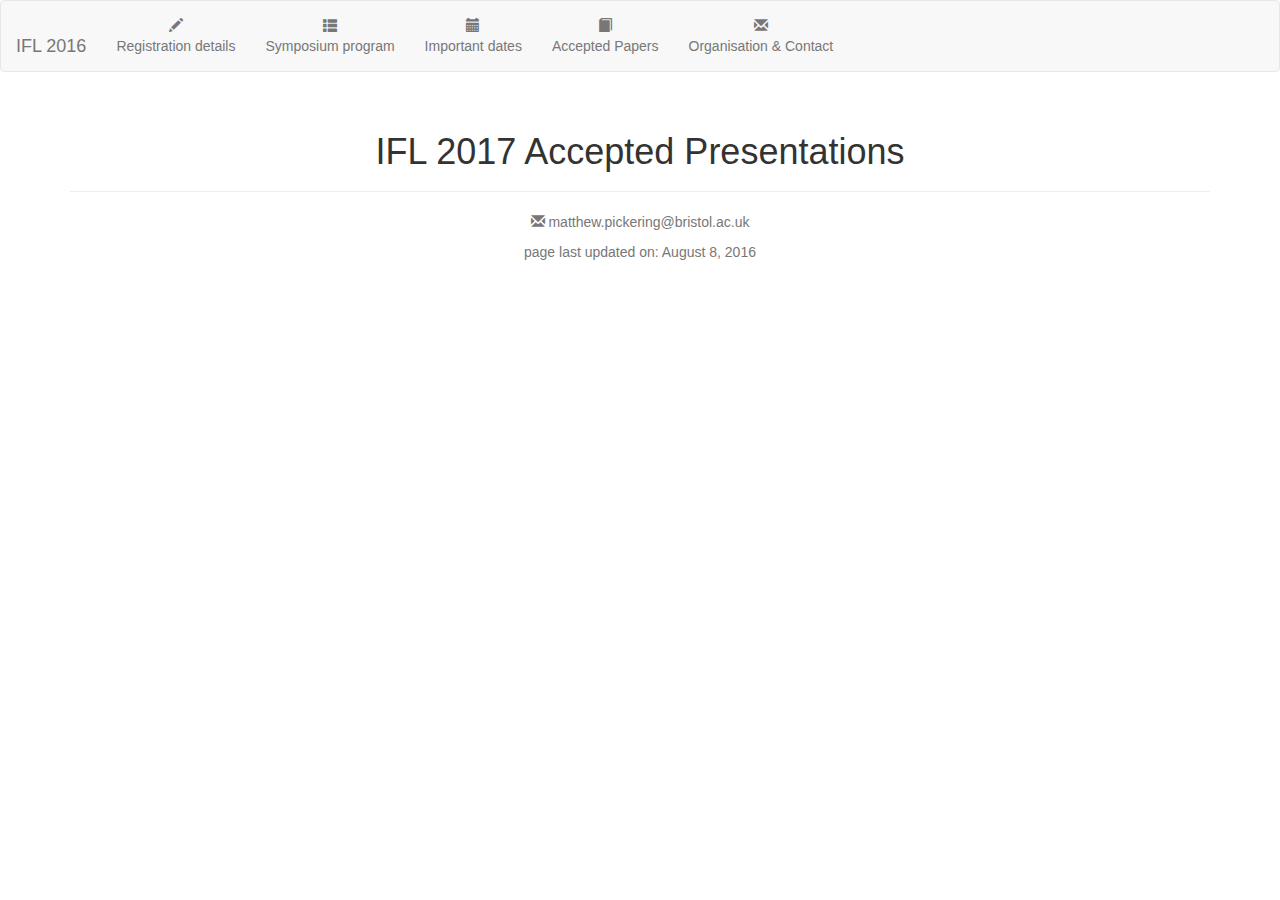
<file: accepted.html>
<?xml version="1.0" encoding="UTF-8" ?>
<!DOCTYPE html PUBLIC "-//W3C//DTD XHTML 1.0 Strict//EN" "http://www.w3.org/TR/xhtml1/DTD/xhtml1-strict.dtd">
<html xmlns="http://www.w3.org/1999/xhtml" xml:lang="en" lang="en">
  <head>
    <meta charset="utf-8" />
    <meta http-equiv="X-UA-Compatible" content="IE=edge" />
    <meta name="viewport" content="width=device-width, initial-scale=1" />
    <!-- The above 3 meta tags *must* come first in the head; any other head content must come *after* these tags -->

    <!-- Bootstrap -->
    <link href="css/bootstrap.min.css" rel="stylesheet" />

    <!-- HTML5 shim and Respond.js for IE8 support of HTML5 elements and media queries -->
    <!-- WARNING: Respond.js doesn't work if you view the page via file:// -->
    <!--[if lt IE 9]>
      <script src="https://oss.maxcdn.com/html5shiv/3.7.2/html5shiv.min.js"></script>
      <script src="https://oss.maxcdn.com/respond/1.4.2/respond.min.js"></script>
      <![endif]-->

    <meta http-equiv="Content-Type" content="text/html; charset=UTF-8" />
    <title>IFL 2016 - KU Leuven, Belgium</title>
    <link rel="stylesheet" type="text/css" href="./css/default.css" />
  </head>
  <body>


    <!-- navbar -->
    <nav class="navbar navbar-default">
      <div class="container-fluid">
	<!-- Brand and toggle get grouped for better mobile display -->
	<div class="navbar-header">
	  <button type="button" class="navbar-toggle collapsed" data-toggle="collapse" data-target="#navbar" aria-expanded="false" aria-control="navbar">
            <span class="sr-only">Toggle navigation</span>
            <span class="icon-bar"></span>
            <span class="icon-bar"></span>
            <span class="icon-bar"></span>
	  </button>
	  <a class="navbar-brand" href="index.html"><br class="hidden-xs" />IFL 2016</a>
	</div>
	<div id="navbar" class="collapse navbar-collapse">
	  <ul class="nav navbar-nav">
	    <li><a class="text-center" href="index.html#registration">
		<span class="glyphicon glyphicon-pencil" aria-hidden="true"></span><br />
		Registration details</a></li>
	    <li><a class="text-center" href="index.html#program">
		<span class="glyphicon glyphicon-th-list" aria-hidden="true"></span><br />
		Symposium program</a></li>
	    <li><a class="text-center" href="index.html#dates">
		<span class="glyphicon glyphicon-calendar" aria-hidden="true"></span><br />
		Important dates</a>
	    </li>
      <li> <a class="text-center" href="accepted.html">
		<span class="glyphicon glyphicon-book" aria-hidden="true"></span><br />
		Accepted Papers</a>
	    </li>
	    <li>
	      <a class="text-center" href="index.html#organizers">
		<span class="glyphicon glyphicon-envelope" aria-hidden="true"></span><br />
		Organisation &amp; Contact</a>
	    </li>
	  </ul>
	</div>
      </div>
    </nav>

    <div class="container">
      <div class="page-header text-center">
	<h1>
	  IFL 2017 Accepted Presentations <br />
	</h1>
      </div>
<!--
      <div class="row">
	<div class="col-md-1">
	</div>
	<div class="col-md-10">

<div class="list-group">
  <div class="list-group-item">
    <h4 class="list-group-item-heading">Signal Rate Inference for Multi-Dimensional Faust</h4>
    <p class="list-group-item-text">Yann Orlarey and Pierre Jouvelot</p>
  </div>

  <div class="list-group-item">
<h4 class="list-group-item-heading">Type Directives and Type Graphs in Elm</h4>
<p class="list-group-item-text">Falco Peijnenburg, Jurriaan Hage and Alejandro Serrano. </p>
  </div>

  <div class="list-group-item">
<h4 class="list-group-item-heading">Lifting Type Classes and Their Laws Through Applicative Functors</h4>
<p class="list-group-item-text">Alejandro Serrano</p>
  </div>

  <div class="list-group-item">
<h4 class="list-group-item-heading">Typed and Monadic Constraint Handling Rules with Priorities and Disjunction</h4>
<p class="list-group-item-text">Alejandro Serrano and Jurriaan Hage</p>
  </div>

  <div class="list-group-item">
<h4 class="list-group-item-heading">Towards the Layout of Things</h4>
<p class="list-group-item-text">Peter Achten, Jurriën Stutterheim, Bas Lijnse and Rinus Plasmeijer</p>
  </div>

  <div class="list-group-item">
<h4 class="list-group-item-heading">Taming Memory Allocation for Lambda</h4>
<p class="list-group-item-text">Marco T. Morazan, Lindsey M. Reams and Nicholas R. Olson</p>
  </div>

  <div class="list-group-item">
<h4 class="list-group-item-heading">Refactoring Monads as Applicative Functors</h4>
<p class="list-group-item-text">Stephen Adams and Simon Thompson</p>
  </div>

  <div class="list-group-item">
<h4 class="list-group-item-heading">Maintainable Software Architecture with Monads, Algebras, and Categories</h4>
<p class="list-group-item-text">Andor Pénzes and Gábor Páli</p>
  </div>

  <div class="list-group-item">
<h4 class="list-group-item-heading">Predicting Resource Consumption of Higher-Order Workflows</h4>
<p class="list-group-item-text">Markus Klinik, Jan Martin Jansen and Rinus Plasmeijer</p>
  </div>

  <div class="list-group-item">
<h4 class="list-group-item-heading">A Portable VM-based implementation Platform for non-strict Functional Programming Languages</h4>
<p class="list-group-item-text">Jan Martin Jansen</p>
  </div>

  <div class="list-group-item">
<h4 class="list-group-item-heading">Towards Customizable Generic Task User-Interfaces in iTasks</h4>
<p class="list-group-item-text">Bas Lijnse and Rinus Plasmeijer</p>
  </div>

  <div class="list-group-item">
<h4 class="list-group-item-heading">Laying Tiles Ornamentally</h4>
<p class="list-group-item-text">Nikita Frolov</p>
  </div>

  <div class="list-group-item">
<h4 class="list-group-item-heading">Test Properties as Oracle for Algorithmic Debugging of Lazy Functional Programs</h4>
<p class="list-group-item-text">Maarten Faddegon and Colin Runciman</p>
  </div>

  <div class="list-group-item">
<h4 class="list-group-item-heading">Task Oriented Programming on a Distributed Server Architecture</h4>
<p class="list-group-item-text">Arjan Oortgiese, John van Groningen, Bas Lijnse and Rinus Plasmeijer</p>
  </div>

  <div class="list-group-item">
<h4 class="list-group-item-heading">An Intermediate Language for Efficient Interpretation of Implicitly Modular Structural Operational Semantics</h4>
<p class="list-group-item-text">L. Thomas van Binsbergen, Neil Sculthorpe, Adrian Johnstone and Elizabeth Scott</p>
  </div>

  <div class="list-group-item">
<h4 class="list-group-item-heading">Contractive Functions on Infinite Data Structures</h4>
<p class="list-group-item-text">Venanzio Capretta, Graham Hutton and Mauro Jaskelioff</p>
  </div>

  <div class="list-group-item">
<h4 class="list-group-item-heading">Design and Implementation of Probabilistic Programming Language Anglican</h4>
<p class="list-group-item-text">David Tolpin, Jan Willem van de Meent, Hongseok Yang, and Frank Wood</p>
  </div>

  <div class="list-group-item">
<h4 class="list-group-item-heading">A Lazy Language Needs a Lazy Type System; Introducing Polymorphic Contexts</h4>
<p class="list-group-item-text">Doaitse Swierstra, Marcos Viera and Atze Dijkstra</p>
  </div>

  <div class="list-group-item">
<h4 class="list-group-item-heading">Structure-aware version control</h4>
<p class="list-group-item-text">Victor Cacciari Miraldo and Wouter Swierstra</p>
  </div>

  <div class="list-group-item">
<h4 class="list-group-item-heading">Eliom : tierless Web programming from the ground up</h4>
<p class="list-group-item-text">Gabriel Radanne, Vincent Balat, Jérôme Vouillon and Vasilis Papavasileiou</p>
  </div>

  <div class="list-group-item">
<h4 class="list-group-item-heading">Synthesis of Railway-Signaling Plans using Reachability Games</h4>
<p class="list-group-item-text">Patrick Kasting, Michael Reichhardt Hansen and Steen Vester</p>
  </div>

  <div class="list-group-item">
<h4 class="list-group-item-heading">Giving Non-Programmers Instant Playful Access to Polymorphism and Algebraic Data Structures through Maramafication</h4>
<p class="list-group-item-text">Chide Groenouwe and John-Jules Meyer</p>
  </div>

  <div class="list-group-item">
<h4 class="list-group-item-heading">Adoption of Lambda-Expressions in Object-Oriented Programs does not necessarily decrease Source Code Size</h4>
<p class="list-group-item-text">Sebastian Nielebock and Frank Ortmeier</p>
  </div>

  <div class="list-group-item">
<h4 class="list-group-item-heading">Improving STM Performance with Transactional Structs</h4>
<p class="list-group-item-text">Ryan Yates and Michael Scott</p>
  </div>

  <div class="list-group-item">
<h4 class="list-group-item-heading">Practical Session Types</h4>
<p class="list-group-item-text">Christophe De Troyer, Wolfgang De Meuter and Christophe Scholliers</p>
  </div>

  <div class="list-group-item">
<h4 class="list-group-item-heading">Tracing by Instrumentation for Lazy Functional Programs</h4>
<p class="list-group-item-text">Olaf Chitil, Maarten Faddegon and Colin Runciman</p>
  </div>

  <div class="list-group-item">
<h4 class="list-group-item-heading">A Pure Semantics for Assignments</h4>
<p class="list-group-item-text">Paul Griffioen</p>
  </div>

  <div class="list-group-item">
<h4 class="list-group-item-heading">How to Tell a Monad to Go Away: Remote monads, and other remote structures</h4>
<p class="list-group-item-text">Justin Dawson, Mark Grebe, David Young and Andrew Gill</p>
  </div>

  <div class="list-group-item">
<h4 class="list-group-item-heading">Identifying and introducing interfaces and callbacks using Wrangler</h4>
<p class="list-group-item-text">Pablo Lamela Seijas and Simon Thompson</p>
  </div>

  <div class="list-group-item">
<h4 class="list-group-item-heading">Embedded SML using the MLton compiler</h4>
<p class="list-group-item-text">Jeffrey Murphy, Bhargav Shivkumar and Lukasz Ziarek</p>
  </div>

  <div class="list-group-item">
<h4 class="list-group-item-heading">Compiling Purely Structured Programs</h4>
<p class="list-group-item-text">Phil Scott, Jacques Fleuriot and Steven Obua</p>
  </div>

  <div class="list-group-item">
<h4 class="list-group-item-heading">Implementing Ornaments Through Reflection</h4>
<p class="list-group-item-text">Yorick Sijsling and Wouter Swierstra</p>
  </div>

  <div class="list-group-item">
<h4 class="list-group-item-heading">A DSL for Mixed-Initiative Drone Control</h4>
<p class="list-group-item-text">Keeley Abbott and Eric Walkingshaw</p>
  </div>

  <div class="list-group-item">
<h4 class="list-group-item-heading">A semi-embedded incremental parsing</h4>
<p class="list-group-item-text">Kanae Tsushima</p>
  </div>

</div>

        </div>
      </div>
    </div>
  </div>
</div>
-->

	</div> <!-- col-md-10 -->
      </div> <!-- row -->
      </div> <!-- container -->
      <footer class="footer">
	<div class="container">
	  <p class="text-muted footer-text">
	    <span class="glyphicon glyphicon-envelope"></span> matthew.pickering@bristol.ac.uk
	  </p>
	  <p class="text-muted footer-text">
            page last updated on: August 8, 2016
	  </p>
      </div>
    </footer>

    <!-- jQuery (necessary for Bootstrap's JavaScript plugins) -->
    <script src="https://ajax.googleapis.com/ajax/libs/jquery/1.11.3/jquery.min.js"></script>
    <!-- Include all compiled plugins (below), or include individual files as needed -->
    <script src="js/bootstrap.min.js"></script>

</body>

</html>
</file>
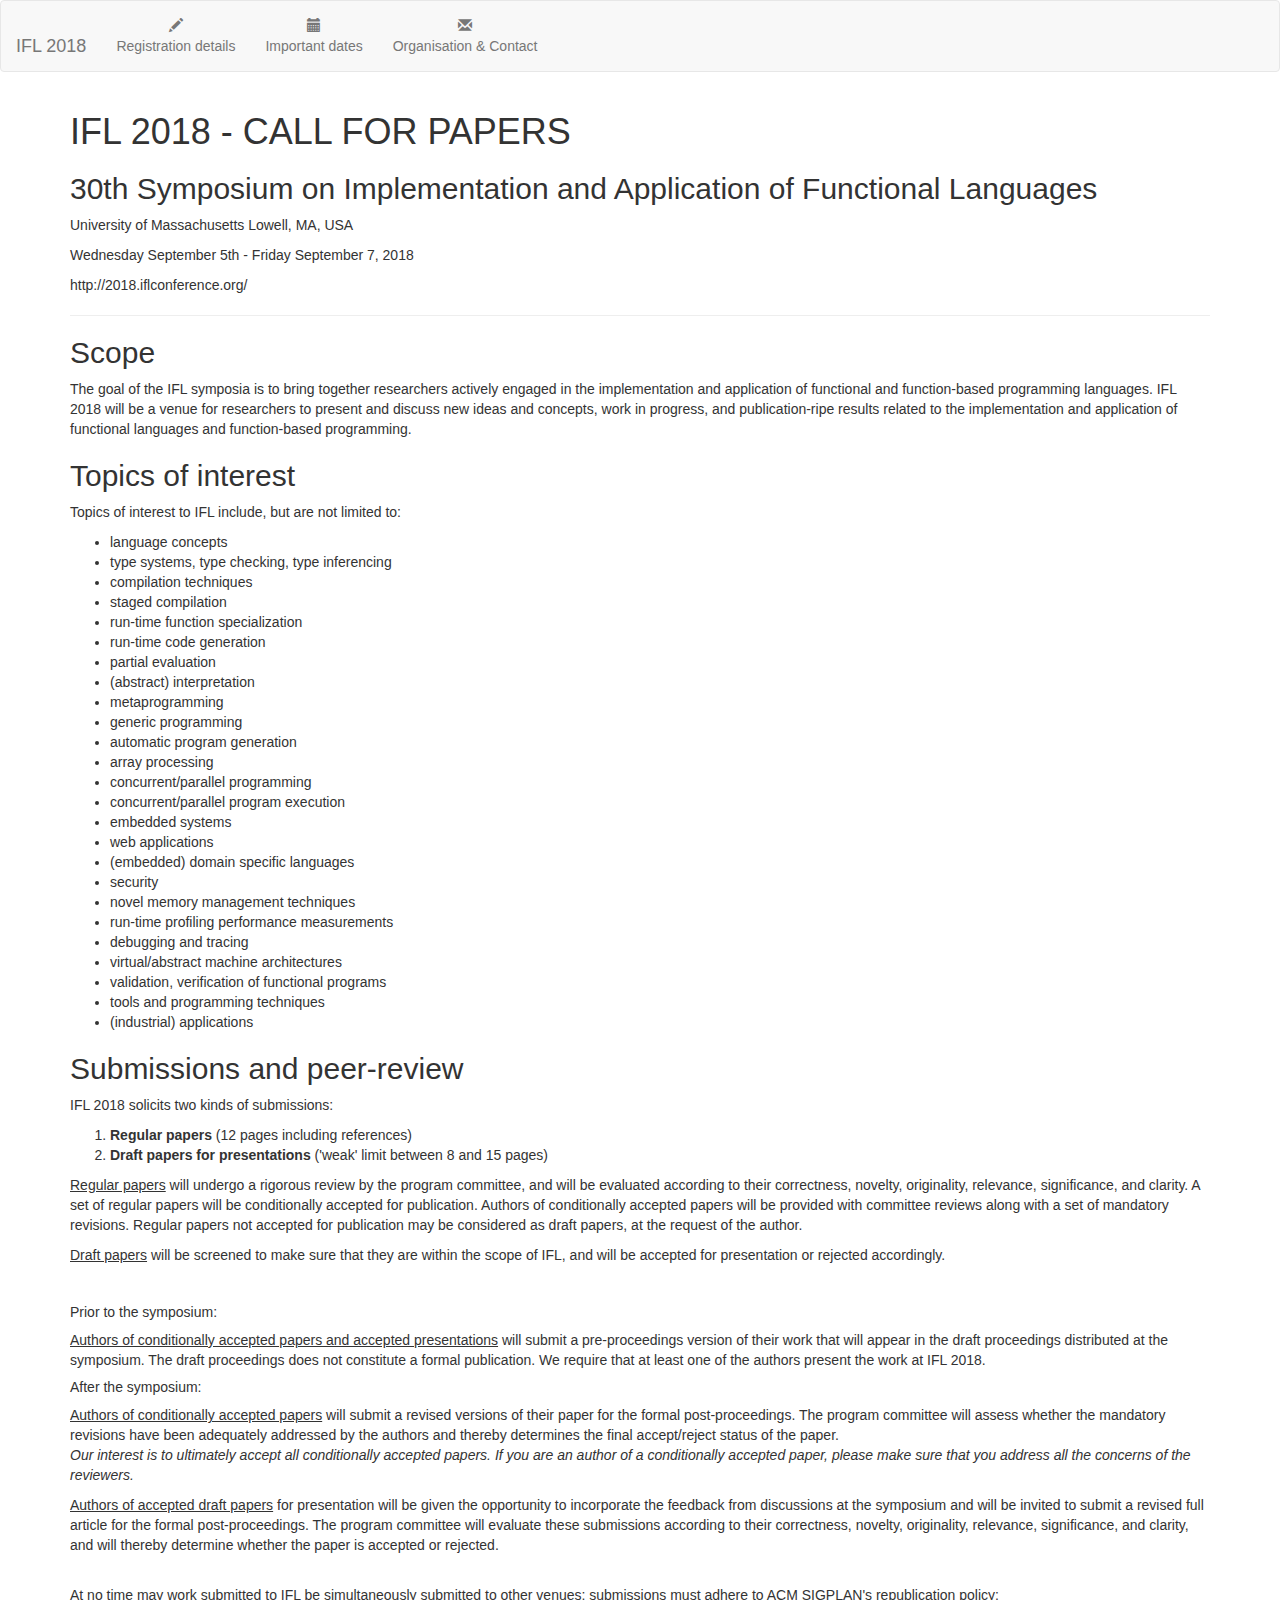
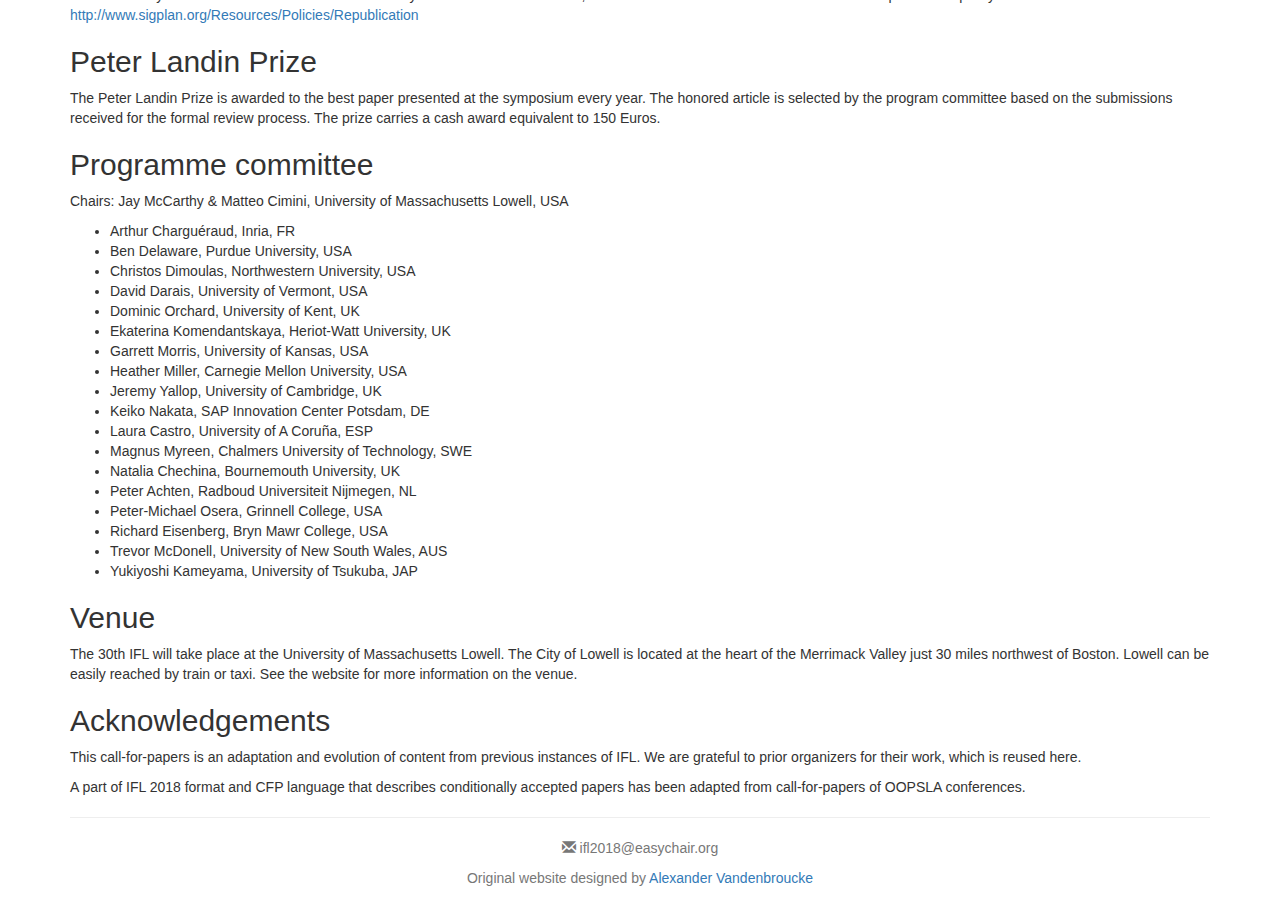
<file: cfp.html>
<?xml version="1.0" encoding="UTF-8" ?>
<!DOCTYPE html PUBLIC "-//W3C//DTD XHTML 1.0 Strict//EN" "http://www.w3.org/TR/xhtml1/DTD/xhtml1-strict.dtd">
<html xmlns="http://www.w3.org/1999/xhtml" xml:lang="en" lang="en">
  <head>
    <meta charset="utf-8" />
    <meta http-equiv="X-UA-Compatible" content="IE=edge" />
    <meta name="viewport" content="width=device-width, initial-scale=1" />
    <!-- The above 3 meta tags *must* come first in the head; any other head content must come *after* these tags -->

    <!-- Bootstrap -->
    <link href="css/bootstrap.min.css" rel="stylesheet" />

    <!-- HTML5 shim and Respond.js for IE8 support of HTML5 elements and media queries -->
    <!-- WARNING: Respond.js doesn't work if you view the page via file:// -->
    <!--[if lt IE 9]>
      <script src="https://oss.maxcdn.com/html5shiv/3.7.2/html5shiv.min.js"></script>
      <script src="https://oss.maxcdn.com/respond/1.4.2/respond.min.js"></script>
      <![endif]-->

    <meta http-equiv="Content-Type" content="text/html; charset=UTF-8" />
    <title>IFL 2018 - Lowell, MA, USA </title>
    <link rel="stylesheet" type="text/css" href="./css/default.css" />
  </head>
  <body>


    <!-- navbar -->
    <nav class="navbar navbar-default">
      <div class="container-fluid">
	<!-- Brand and toggle get grouped for better mobile display -->
	<div class="navbar-header">
	  <button type="button" class="navbar-toggle collapsed" data-toggle="collapse" data-target="#navbar" aria-expanded="false" aria-control="navbar">
            <span class="sr-only">Toggle navigation</span>
            <span class="icon-bar"></span>
            <span class="icon-bar"></span>
            <span class="icon-bar"></span>
	  </button>
	  <a class="navbar-brand" href="index.html"><br class="hidden-xs" />IFL 2018</a>
	</div>
	<div id="navbar" class="collapse navbar-collapse">
	  <ul class="nav navbar-nav">
	    <li><a class="text-center" >
		<span class="glyphicon glyphicon-pencil" aria-hidden="true"></span><br />
		Registration details</a></li>
     <!--
	    <li><a class="text-center" href="index.html#program">
		<span class="glyphicon glyphicon-th-list" aria-hidden="true"></span><br />
		Symposium program</a></li>
    -->
	    <li><a class="text-center" href="index.html#dates">
		<span class="glyphicon glyphicon-calendar" aria-hidden="true"></span><br />
		Important dates</a>
	    </li>
    <!--
	    <li>
	      <a class="text-center" href="accepted.html">
		<span class="glyphicon glyphicon-book" aria-hidden="true"></span><br />
		Accepted Papers</a>
	    </li>
    -->
	    <li>
	      <a class="text-center" href="index.html#organizers">
		<span class="glyphicon glyphicon-envelope" aria-hidden="true"></span><br />
		Organisation &amp; Contact</a>
	    </li>
	  </ul>
	</div>
      </div>
    </nav>

    <div class="container">
  <h1 id="ifl-2018---call-for-papers">IFL 2018 - CALL FOR PAPERS</h1>
  <h2 id="th-symposium-on-implementation-and-application-of-functional-languages">30th Symposium on Implementation and Application of Functional Languages </h2>
  <p>University of Massachusetts Lowell, MA, USA</p>
<!--  <p>In cooperation with ACM SIGPLAN</p> -->
  <p>Wednesday September 5th - Friday September 7, 2018</p>
  <p>http://2018.iflconference.org/</p>
  
  <hr>
  
  <h2 id="scope">Scope</h2>
  <p>The goal of the IFL symposia is to bring together researchers actively engaged
in the implementation and application of functional and function-based
programming languages. IFL 2018 will be a venue for researchers to present and
discuss new ideas and concepts, work in progress, and publication-ripe results
related to the implementation and application of functional languages and
function-based programming.</p>

  <h2 id="peer-review">Topics of interest</h2>
  <p>Topics of interest to IFL include, but are not limited to:
	 <ul> 
<li> language concepts
<li> type systems, type checking, type inferencing
<li> compilation techniques
<li> staged compilation
<li> run-time function specialization
<li> run-time code generation
<li> partial evaluation
<li> (abstract) interpretation
<li> metaprogramming
<li> generic programming
<li> automatic program generation
<li> array processing
<li> concurrent/parallel programming
<li> concurrent/parallel program execution
<li> embedded systems
<li> web applications
<li> (embedded) domain specific languages
<li> security
<li> novel memory management techniques
<li> run-time profiling performance measurements
<li> debugging and tracing
<li> virtual/abstract machine architectures
<li> validation, verification of functional programs
<li> tools and programming techniques
<li> (industrial) applications
	 </ul> 
  </p>
	  
	  
  <h2 id="submission-details">Submissions and peer-review</h2>

<p>
	IFL 2018 solicits two kinds of submissions:
<ol>
  <li> <b>Regular papers</b> (12 pages including references)
  <li> <b>Draft papers for presentations</b> ('weak' limit between 8 and 15 pages)
</ol>
</p>

<p>
	<u>Regular papers</u> will undergo a rigorous review by the program
	committee, and will be evaluated according to their correctness,
	novelty, originality, relevance, significance, and clarity. A set of
	regular papers will be conditionally accepted for publication. Authors
	of conditionally accepted papers will be provided with committee
	reviews along with a set of mandatory revisions. 
	Regular papers not accepted for publication may be considered as draft papers, at the
	request of the author.
</p>

<p>
	<u>Draft papers</u> will be screened to make sure that they are within the
	scope of IFL, and will be accepted for presentation or rejected
	accordingly.
</p>
</br>

<p>	
	<h5>Prior to the symposium:</h5>

		  <u>Authors of conditionally accepted papers and accepted presentations</u> will
	  submit a pre-proceedings version of their work that will appear in the draft
	  proceedings distributed at the symposium. The draft proceedings does not
	  constitute a formal publication.
  
	  We require that at least one of the authors present the work at IFL 2018. 
</p>
<p>
		<h5>After the symposium:</h5>

	  <u>Authors of conditionally accepted papers</u> will submit a revised versions of
	  their paper for the formal post-proceedings. 
	  The program committee will assess whether the mandatory revisions have been
	  adequately addressed by the authors and thereby determines the final
	  accept/reject status of the paper.
  </br>
  
  <i>Our interest is to ultimately accept all conditionally accepted papers. If you are an author of a conditionally accepted paper, please make sure that you address all the concerns of the reviewers. </i>
</p>
<p>
	  <u>Authors of accepted draft papers</u> for presentation will be given the opportunity to incorporate
	  the feedback from discussions at the symposium and will be invited to submit a
	  revised full article for the formal post-proceedings. 
	  The program committee will evaluate these submissions according to their
	  correctness, novelty, originality, relevance, significance, and clarity, and
	  will thereby determine whether the paper is accepted or rejected.
</p>

<br>
<p>
At no time may work submitted to IFL be simultaneously submitted to other venues; submissions must adhere to ACM SIGPLAN's republication policy: <a href= "http://www.sigplan.org/Resources/Policies/Republication">http://www.sigplan.org/Resources/Policies/Republication</a>
</p>

  <h2 id="peter-landin-prize">Peter Landin Prize</h2>
  <p>The Peter Landin Prize is awarded to the best paper presented at the symposium every year. The honored article is selected by the program committee based on the submissions received for the formal review process. The prize carries a cash award equivalent to 150 Euros.</p>
  <h2 id="programme-committee">Programme committee</h2>
  <p>Chairs: Jay McCarthy & Matteo Cimini, University of Massachusetts Lowell, USA</p>
  <ul>
<li> Arthur Charguéraud,	Inria, FR
<li> Ben Delaware,	Purdue University, USA
<li> Christos Dimoulas,	Northwestern University, USA
<li> David Darais,	University of Vermont, USA
<li> Dominic Orchard,	University of Kent, UK
<li> Ekaterina Komendantskaya,	Heriot-Watt University, UK
<li> Garrett Morris,	University of Kansas, USA
<li> Heather Miller,	Carnegie Mellon University, USA
<li> Jeremy Yallop,	University of Cambridge, UK
<li> Keiko Nakata,	SAP Innovation Center Potsdam, DE
<li> Laura Castro,	University of A Coruña, ESP
<li> Magnus Myreen,	Chalmers University of Technology, SWE
<li> Natalia Chechina,	Bournemouth University, UK
<li> Peter Achten,	Radboud Universiteit Nijmegen, NL
<li> Peter-Michael Osera,	Grinnell College, USA
<li> Richard Eisenberg,	Bryn Mawr College, USA
<li> Trevor McDonell,	University of New South Wales, AUS
<li> Yukiyoshi Kameyama,	University of Tsukuba, JAP
  </ul>
  <h2 id="venue">Venue</h2>
  <p>The 30th IFL will take place at the University of Massachusetts Lowell. 
The City of Lowell is located at the heart of the Merrimack Valley just 30 miles
northwest of Boston. Lowell can be easily reached by train or taxi. 
See the website for more information on the venue.
</p>

  <h2 id="ack">Acknowledgements</h2>
  <p>
This call-for-papers is an adaptation and evolution of content from
previous instances of IFL. We are grateful to prior organizers for
their work, which is reused here.
</p>

<p>
A part of IFL 2018 format and CFP language that describes
conditionally accepted papers has been adapted from call-for-papers of
OOPSLA conferences.
</p>

<hr/>

	<p class="text-muted footer-text">
	  <span class="glyphicon glyphicon-envelope"></span> ifl2018@easychair.org
	</p>

  <p class="text-muted footer-text">
    Original website designed by
    <a href="http://people.cs.kuleuven.be/~alexander.vandenbroucke/">Alexander Vandenbroucke</a>
   </p>
      </div>
    </footer>

    <!-- jQuery (necessary for Bootstrap's JavaScript plugins) -->
    <script src="https://ajax.googleapis.com/ajax/libs/jquery/1.11.3/jquery.min.js"></script>
    <!-- Include all compiled plugins (below), or include individual files as needed -->
    <script src="js/bootstrap.min.js"></script>


</body>

</html>
</file>
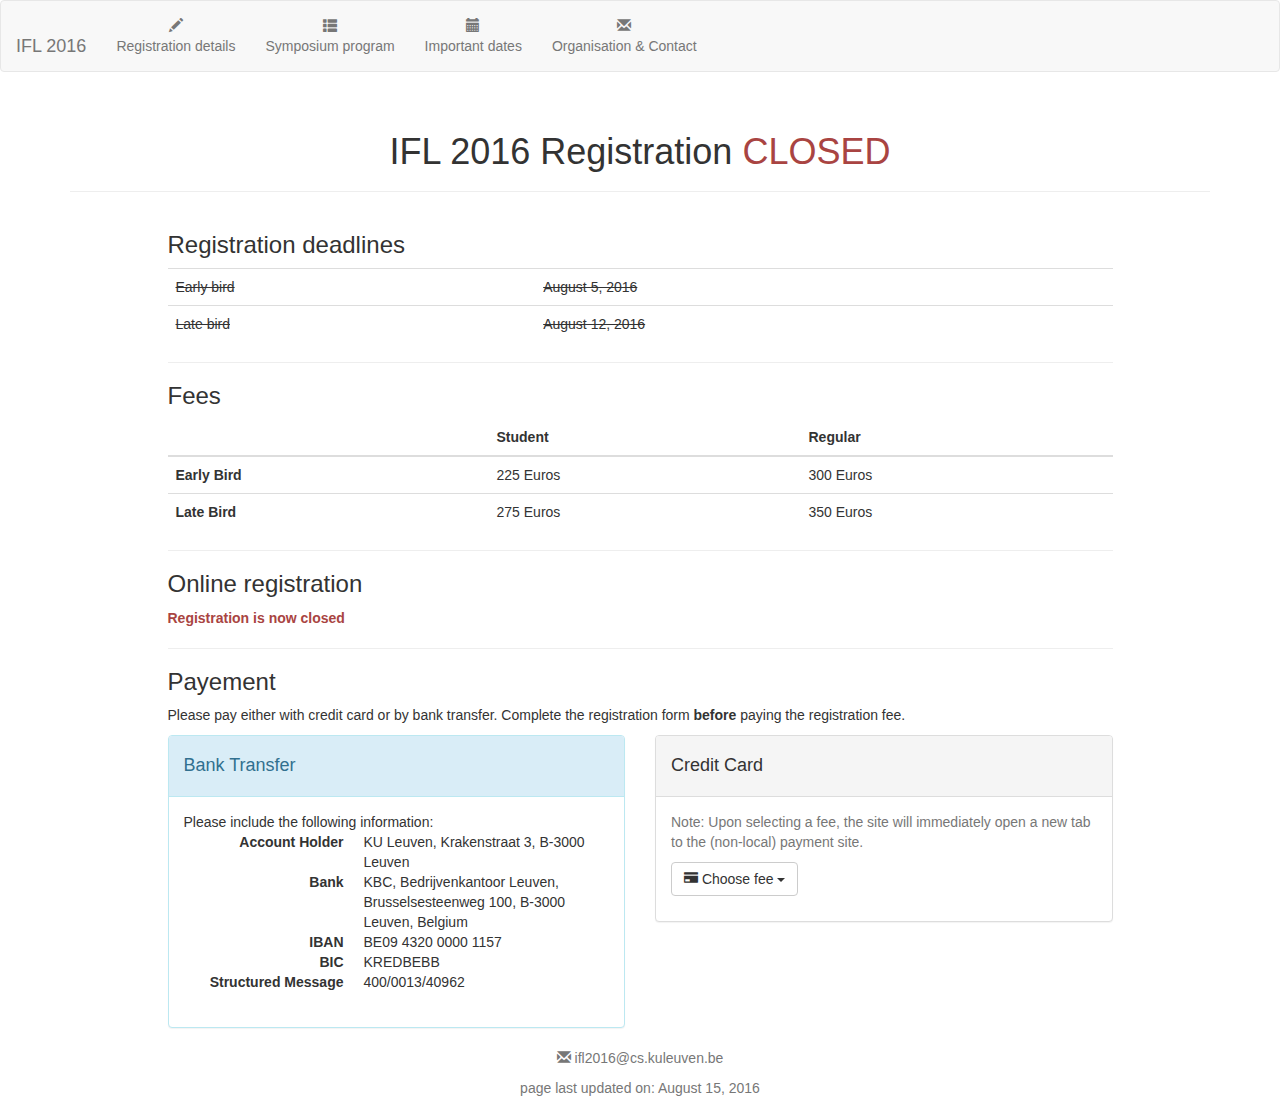
<file: registration.html>
<?xml version="1.0" encoding="UTF-8" ?>
<!DOCTYPE html PUBLIC "-//W3C//DTD XHTML 1.0 Strict//EN" "http://www.w3.org/TR/xhtml1/DTD/xhtml1-strict.dtd">
<html xmlns="http://www.w3.org/1999/xhtml" xml:lang="en" lang="en">
  <head>
    <meta charset="utf-8" />
    <meta http-equiv="X-UA-Compatible" content="IE=edge" />
    <meta name="viewport" content="width=device-width, initial-scale=1" />
    <!-- The above 3 meta tags *must* come first in the head; any other head content must come *after* these tags -->
 
    <!-- Bootstrap -->
    <link href="css/bootstrap.min.css" rel="stylesheet" />

    <!-- HTML5 shim and Respond.js for IE8 support of HTML5 elements and media queries -->
    <!-- WARNING: Respond.js doesn't work if you view the page via file:// -->
    <!--[if lt IE 9]>
      <script src="https://oss.maxcdn.com/html5shiv/3.7.2/html5shiv.min.js"></script>
      <script src="https://oss.maxcdn.com/respond/1.4.2/respond.min.js"></script>
      <![endif]-->

    <meta http-equiv="Content-Type" content="text/html; charset=UTF-8" />
    <title>IFL 2016 - KU Leuven, Belgium</title>
    <link rel="stylesheet" type="text/css" href="./css/default.css" />
  </head>
  <body>

    
    <!-- navbar -->
    <nav class="navbar navbar-default">
      <div class="container-fluid">
	<!-- Brand and toggle get grouped for better mobile display -->
	<div class="navbar-header">
	  <button type="button" class="navbar-toggle collapsed" data-toggle="collapse" data-target="#navbar" aria-expanded="false" aria-control="navbar">
            <span class="sr-only">Toggle navigation</span>
            <span class="icon-bar"></span>
            <span class="icon-bar"></span>
            <span class="icon-bar"></span>
	  </button>
	  <a class="navbar-brand" href="index.html"><br class="hidden-xs" />IFL 2016</a>
	</div>
	<div id="navbar" class="collapse navbar-collapse">
	  <ul class="nav navbar-nav">
	    <li><a class="text-center" href="index.html#registration">
		<span class="glyphicon glyphicon-pencil" aria-hidden="true"></span><br />
		Registration details</a></li>
	    <li><a class="text-center" href="index.html#program">
		<span class="glyphicon glyphicon-th-list" aria-hidden="true"></span><br />
		Symposium program</a></li>
	    <li><a class="text-center" href="index.html#dates">
		<span class="glyphicon glyphicon-calendar" aria-hidden="true"></span><br />
		Important dates</a>
	    </li>
	    <li>
	      <a class="text-center" href="index.html#organizers">
		<span class="glyphicon glyphicon-envelope" aria-hidden="true"></span><br />
		Organisation &amp; Contact</a>
	    </li>
	  </ul>
	</div>
      </div>
    </nav>

    <div class="container">
      <div class="page-header text-center">
	<h1>
	  IFL 2016 Registration <span class="text-danger">CLOSED</span> <br />
	</h1>
      </div>
      
      <div class="row">
	<div class="col-md-1">
	</div>
	<div class="col-md-10">
<h3>Registration deadlines</h3>
<table class="table">
  <tbody>
    <tr>
      <td><del>Early bird</del></td>
      <td><del>August 5, 2016</del></td>
    </tr>
    <tr>
      <td><del>Late bird</del></td>
      <td><del>August 12, 2016</del></td>
    </tr>
  </tbody>
</table>

<hr />

<h3>Fees</h3>
<table class="table">
  <thead>
    <tr>
      <th></th>
      <th>Student</th>
      <th>Regular</th>
    </tr>
  </thead>
  <tbody>
    <tr>
      <th scope="row">Early Bird</th>
      <td>225 Euros</td>
      <td>300 Euros</td>
    </tr>
    <tr>
      <th scope="row">Late Bird</td>
      <td>275 Euros</td>
      <td>350 Euros</td>
    </tr>
  </tbody>
</table>

<hr />

<h3>Online registration</h3>

<p class="text-danger"><strong>Registration is now closed</strong></p>
<hr />

<h3>Payement</h3>

<p>
Please pay either with credit card or by bank transfer. Complete the
registration form <strong>before</strong> paying the registration fee.
</p>

<div class="row">
  <div class="col-md-6">
    <div class="panel panel-info">
      <div class="panel-heading">
	<h4>Bank Transfer</h4>
      </div>
      <div class="panel-body">
	Please include the following information:
	<dl class="dl-horizontal">
	  <dt>Account Holder</dt>
	  <dd>KU Leuven, Krakenstraat 3, B-3000 Leuven</dd>
	  
	  <dt>Bank</dt>
	  <dd>KBC, Bedrijvenkantoor Leuven, Brusselsesteenweg 100, B-3000 Leuven, Belgium</dd>

	  <dt>IBAN</dt>
	  <dd>BE09 4320 0000 1157</dd>
	  
	  <dt>BIC</dt>
	  <dd>KREDBEBB</dd>

	  <dt>Structured Message</dt>
	  <dd>400/0013/40962</dd>
	</dl>
      </div>
    </div>
  </div>
  <div class="col-md-6">
    <div class="panel panel-default">
      <div class="panel-heading">
	<h4>Credit Card</h4>
      </div>
      <div class="panel-body">
	<p class="text-muted">
	  Note: Upon selecting a fee, the site will immediately open a new tab to the (non-local) payment site.
	</p>

	<form class="form-inline">
	  <label class = "sr-only" for="fee">Fee</label>
	  <div class="dropdown" id="fee">
	    <button class="btn btn-default dropdown-toggle" type="button" id="dropdown-menu" data-toggle="dropdown"
		    aria-haspopup="true" aria-expanded="true">
	      <span class="glyphicon glyphicon-credit-card" aria-hidden="true"></span>
	      Choose fee
	      <span class="caret"></span>
	    </button>
	    <ul class="dropdown-menu" aria-labelledby="dropdown-menu">
	      <li><a href="javascript:creditcard('student','early')">Student - Early Bird</a></li>
	      <li><a href="javascript:creditcard('regular','early')">Regular - Early Bird</a></li>
	      <li><a href="javascript:creditcard('student','late')">Student - Late Bird</a></li>
	      <li><a href="javascript:creditcard('regular','late')">Regular - Late Bird</a></li>
	    </ul>
	  </div>
	</form>
	<p><noscript>Please enable javascript to use this payment option</noscript></p>
      </div>
    </div>
  </div>
</div>

	  
	</div> <!-- col-md-10 -->
      </div> <!-- row -->
      </div> <!-- container -->
      <footer class="footer">
	<div class="container">
	  <p class="text-muted footer-text">
	    <span class="glyphicon glyphicon-envelope"></span> ifl2016@cs.kuleuven.be
	  </p>
	  <p class="text-muted footer-text">
            page last updated on: August 15, 2016
	  </p>
      </div>
    </footer>
    
    <!-- jQuery (necessary for Bootstrap's JavaScript plugins) -->
    <script src="https://ajax.googleapis.com/ajax/libs/jquery/1.11.3/jquery.min.js"></script>
    <!-- Include all compiled plugins (below), or include individual files as needed -->
    <script src="js/bootstrap.min.js"></script>

    <script type="text/javascript">
      <!--
	  function creditcard(student,bird) {
	    fees = {
	      "student" : {
	        "early" : "225",
		"late"  : "275"
	      },
	      "regular" : {
	        "early" : "300",
		"late"  : "350"
	      }
	    }

	    payee       = "400/0013/40962"
            currency    = "EUR"
            sub         = "X"
	    language    = "en_US"
            description = "IFL2016" + "-" + student + "-" + bird
	    secure      = "X"
	    result_url  = "dtai.cs.kuleuven.be/events/ifl2016/result.html"

	    test        = ""
	    // uncomment the next line to enable testing mode
	    // test        = "X"

	    base_url    = "https://www.kuleuven.be/sapredir/kredietbetaling_Detail.html"

	    target = base_url
                   +"?"
		   + "test="           + test                + "&"
	           + "ges_mededeling=" + payee               + "&"
                   + "amount="         + fees[student][bird] + "&"
		   + "currency="       + currency            + "&"
		   + "omschrijving="   + description         + "&"
		   + "taal="           + language            + "&"
		   + "sub="            + sub                 + "&"
		   + "secure="         + secure              + "&"
		   + "result_URL="     + result_url          + "&"

            console.log(encodeURI(target))
	    window.open(encodeURI(target))
	  }
	// -->
    </script>
</body>

</html>
</file>
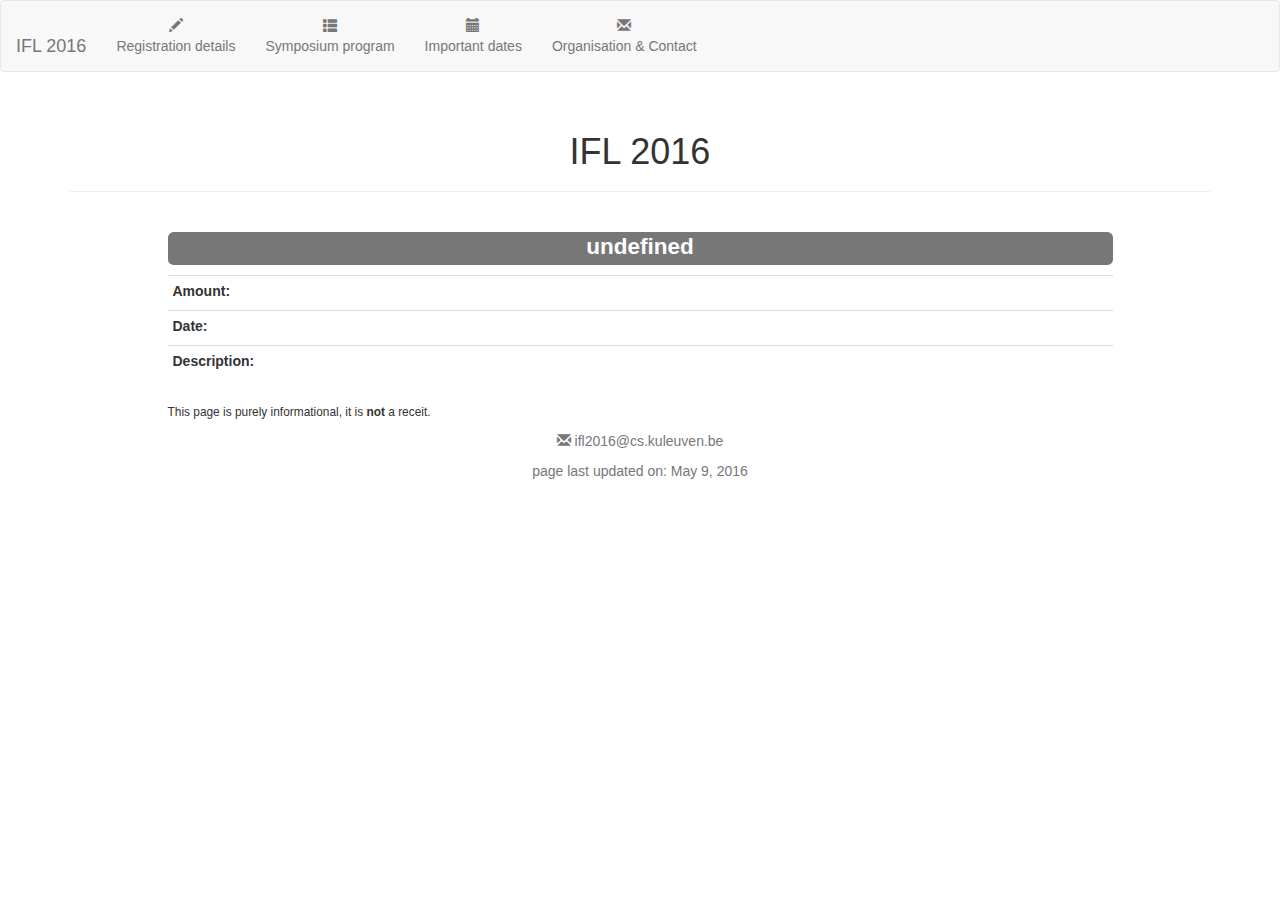
<file: result.html>
<?xml version="1.0" encoding="UTF-8" ?>
<!DOCTYPE html PUBLIC "-//W3C//DTD XHTML 1.0 Strict//EN" "http://www.w3.org/TR/xhtml1/DTD/xhtml1-strict.dtd">
<html xmlns="http://www.w3.org/1999/xhtml" xml:lang="en" lang="en">
  <head>
    <meta charset="utf-8" />
    <meta http-equiv="X-UA-Compatible" content="IE=edge" />
    <meta name="viewport" content="width=device-width, initial-scale=1" />
    <!-- The above 3 meta tags *must* come first in the head; any other head content must come *after* these tags -->
 
    <!-- Bootstrap -->
    <link href="css/bootstrap.min.css" rel="stylesheet" />

    <!-- HTML5 shim and Respond.js for IE8 support of HTML5 elements and media queries -->
    <!-- WARNING: Respond.js doesn't work if you view the page via file:// -->
    <!--[if lt IE 9]>
      <script src="https://oss.maxcdn.com/html5shiv/3.7.2/html5shiv.min.js"></script>
      <script src="https://oss.maxcdn.com/respond/1.4.2/respond.min.js"></script>
      <![endif]-->

    <meta http-equiv="Content-Type" content="text/html; charset=UTF-8" />
    <title>IFL 2016 - KU Leuven, Belgium</title>
    <link rel="stylesheet" type="text/css" href="./css/default.css" />
  </head>
  <body onload="fill_in()">

    
    <!-- navbar -->
    <nav class="navbar navbar-default">
      <div class="container-fluid">
	<!-- Brand and toggle get grouped for better mobile display -->
	<div class="navbar-header">
	  <button type="button" class="navbar-toggle collapsed" data-toggle="collapse" data-target="#navbar" aria-expanded="false" aria-control="navbar">
            <span class="sr-only">Toggle navigation</span>
            <span class="icon-bar"></span>
            <span class="icon-bar"></span>
            <span class="icon-bar"></span>
	  </button>
	  <a class="navbar-brand" href="index.html"><br class="hidden-xs" />IFL 2016</a>
	</div>
	<div id="navbar" class="collapse navbar-collapse">
	  <ul class="nav navbar-nav">
	    <li><a class="text-center" href="index.html#registration">
		<span class="glyphicon glyphicon-pencil" aria-hidden="true"></span><br />
		Registration details</a></li>
	    <li><a class="text-center" href="index.html#program">
		<span class="glyphicon glyphicon-th-list" aria-hidden="true"></span><br />
		Symposium program</a></li>
	    <li><a class="text-center" href="index.html#dates">
		<span class="glyphicon glyphicon-calendar" aria-hidden="true"></span><br />
		Important dates</a>
	    </li>
	    <li>
	      <a class="text-center" href="index.html#organizers">
		<span class="glyphicon glyphicon-envelope" aria-hidden="true"></span><br />
		Organisation &amp; Contact</a>
	    </li>
	  </ul>
	</div>
      </div>
    </nav>

    <div class="container">
      <div class="page-header text-center">
	<h1>
	  IFL 2016  <br />
	</h1>
      </div>
      
      <div class="row">
	<div class="col-md-1">
	</div>
	<div class="col-md-10">
	  <h2>
	    <div style="display:block" class="label label-default" id="message">
	    </div>
	  </h2>
	  <p>
	  <table class="table table-condensed">
	    <tr>
	      <th>Amount:</th>
	      <td id="amount"></td>
	    </tr>
	    <tr>
	      <th>Date:</th>
	      <td id="date"></td>
	    </tr>
	    <tr>
	      <th>Description:</th>
	      <td id="description"></td>
	    </tr>
	  </table>
	  </p>
	  <p>
	    <small>
	      This page is purely informational, it is <strong>not</strong>
	      a receit.
	    </small>
	  </p>
	</div> <!-- col-md-10 -->
      </div> <!-- row -->
    </div> <!-- container -->
    <footer class="footer">
      <div class="container">
	<p class="text-muted footer-text">
	  <span class="glyphicon glyphicon-envelope"></span> ifl2016@cs.kuleuven.be
	</p>
	<p class="text-muted footer-text">
          page last updated on: May 9, 2016
	</p>
      </div>
    </footer>
    <script type="text/javascript">
      <!--
	  function fill_in() {
	    r = url(window.location.toString())
	    message     = document.getElementById("message")
	    amount      = document.getElementById("amount")
	    date        = document.getElementById("date")
	    description = document.getElementById("description")

	    message.innerHTML = decodeURI(r["tekst"])

	    returncode = r["returncode"]
	    if(returncode.length != 0 && (returncode[0] == "4" 
	                              ||  returncode[0] == "5" 
				      ||  returncode[0] == "9")) {
	      message.className = "label label-success"
	    } else {
	      message.className = "label label-danger"
	    }

	    amount.innerHTML      = r["amount"] + " " + r["currency"]
	    date.innerHTML        = r["datum"]
	    description.innerHTML = r["omschrijving"]
	  }

	  /* parsing the parameters of an url */
	  function url(input) {
	    u = uri(input)
	    e = eat("?",u.remainder)
	    if(e.result == null) {
	      return {}
	    } else {
	      return querystring(e.remainder)
	    }
	  }

	  function uri(input) {

	    if(input.length == 0 || input[0] == "?") {
	      return new Result("",input)
	    } else {
	      u = uri(input.substring(1))
	      u.result = input[0] + u.result
	      return u
	    }
	  }

	  function querystring(input,kvs) {
	    if(kvs == null) {
	      kvs = {}
	    }

	    kv = keyvalue(input)
	    kvs[kv.result.key] = kv.result.value

	    e = eat("&", kv.remainder)

	    if(e.result != null) {
	      return querystring(e.remainder, kvs)
	    } else {
	      return kvs
	    }
	    
	  }

	  function keyvalue(input) {
	    k = key(input)
	    e = eat("=",k.remainder)
	    if(e.result != null) {
	      v = value(e.remainder)
	      return new Result(new KeyValue(k.result, v.result), v.remainder)
	    } else {
	      return new Result(new KeyValue(k.result,""), k.remainder)
	    }
	  }

	  function key(input) {
	    if(input.length == 0 || input[0] == "&" || input[0] == "=")  {
	      return new Result("",input)
	    } else {
	      k = key(input.substring(1))
	      k.result = input[0] + k.result
	      return k
	    }
	  }

	  function value(input) {
	    if(input.length == 0 || input[0] == "&")  {
	      return new Result("",input)
	    } else {
	      v = value(input.substring(1))
	      v.result = input[0] + v.result
	      return v
	    }
	  }

	  function eat(char,input) {
	    if(input.length != 0 && input[0] == char) {
	      return new Result(char,input.substring(1))
	    } else {
	      return new Result(null,input)
	    }
	  }

	  function Result(result,remainder) {
	    this.result    = result
	    this.remainder = remainder
	  }

	  function KeyValue(key,value) {
	    this.key   = key
	    this.value = value
	  }
	  
       //-->
    </script>
    <!-- jQuery (necessary for Bootstrap's JavaScript plugins) -->
    <script src="https://ajax.googleapis.com/ajax/libs/jquery/1.11.3/jquery.min.js"></script>
    <!-- Include all compiled plugins (below), or include individual files as needed -->
    <script src="js/bootstrap.min.js"></script>


</body>

</html>
</file>
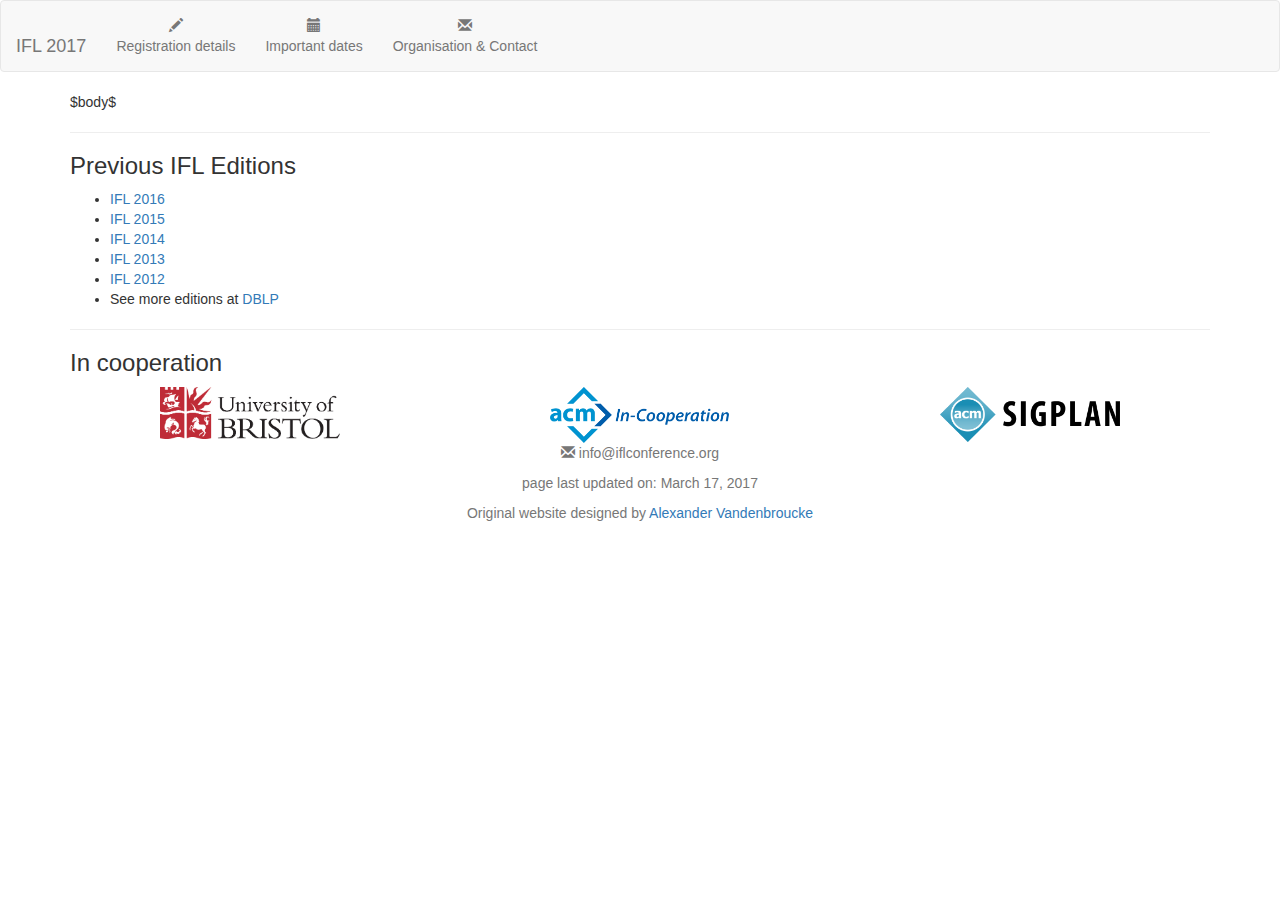
<file: template.html>
<?xml version="1.0" encoding="UTF-8" ?>
<!DOCTYPE html PUBLIC "-//W3C//DTD XHTML 1.0 Strict//EN" "http://www.w3.org/TR/xhtml1/DTD/xhtml1-strict.dtd">
<html xmlns="http://www.w3.org/1999/xhtml" xml:lang="en" lang="en">
  <head>
    <meta charset="utf-8" />
    <meta http-equiv="X-UA-Compatible" content="IE=edge" />
    <meta name="viewport" content="width=device-width, initial-scale=1" />
    <!-- The above 3 meta tags *must* come first in the head; any other head content must come *after* these tags -->

    <!-- Bootstrap -->
    <link href="css/bootstrap.min.css" rel="stylesheet" />

    <!-- HTML5 shim and Respond.js for IE8 support of HTML5 elements and media queries -->
    <!-- WARNING: Respond.js doesn't work if you view the page via file:// -->
    <!--[if lt IE 9]>
      <script src="https://oss.maxcdn.com/html5shiv/3.7.2/html5shiv.min.js"></script>
      <script src="https://oss.maxcdn.com/respond/1.4.2/respond.min.js"></script>
      <![endif]-->

    <meta http-equiv="Content-Type" content="text/html; charset=UTF-8" />
    <title>IFL 2017 - Bristol, UK </title>
    <link rel="stylesheet" type="text/css" href="./css/default.css" />
  </head>
  <body>


    <!-- navbar -->
    <nav class="navbar navbar-default">
      <div class="container-fluid">
	<!-- Brand and toggle get grouped for better mobile display -->
	<div class="navbar-header">
	  <button type="button" class="navbar-toggle collapsed" data-toggle="collapse" data-target="#navbar" aria-expanded="false" aria-control="navbar">
            <span class="sr-only">Toggle navigation</span>
            <span class="icon-bar"></span>
            <span class="icon-bar"></span>
            <span class="icon-bar"></span>
	  </button>
	  <a class="navbar-brand" href="index.html"><br class="hidden-xs" />IFL 2017</a>
	</div>
	<div id="navbar" class="collapse navbar-collapse">
	  <ul class="nav navbar-nav">
	    <li><a class="text-center" href="#registration">
		<span class="glyphicon glyphicon-pencil" aria-hidden="true"></span><br />
		Registration details</a></li>
     <!--
	    <li><a class="text-center" href="index.html#program">
		<span class="glyphicon glyphicon-th-list" aria-hidden="true"></span><br />
		Symposium program</a></li>
    -->
	    <li><a class="text-center" href="index.html#dates">
		<span class="glyphicon glyphicon-calendar" aria-hidden="true"></span><br />
		Important dates</a>
	    </li>
    <!--
	    <li>
	      <a class="text-center" href="accepted.html">
		<span class="glyphicon glyphicon-book" aria-hidden="true"></span><br />
		Accepted Papers</a>
	    </li>
    -->
	    <li>
	      <a class="text-center" href="#organizers">
		<span class="glyphicon glyphicon-envelope" aria-hidden="true"></span><br />
		Organisation &amp; Contact</a>
	    </li>
	  </ul>
	</div>
      </div>
    </nav>

    <div class="container">
  $body$
<hr/>
<h3><a name="previous-editions" id="previous-editions"></a>Previous IFL Editions</h3>
<ul>
  <li><a href="https://dtai.cs.kuleuven.be/events/ifl2016/">IFL 2016</li>
  <li><a href="http://ifl2015.wikidot.com/">IFL 2015</a></li>
  <li><a href="http://ifl2014.github.io/">IFL 2014</a></li>
  <li><a href="http://www.cs.ru.nl/P.Achten/IFL2013/IFL_2013_home.html">IFL 2013</a></li>
  <li><a href="http://www.cs.ox.ac.uk/conferences/IFL2012">IFL 2012</a></li>
  <li>See more editions at <a href="http://dblp.uni-trier.de/db/conf/ifl/index.html">DBLP</a></li>
</ul>

<hr />
<h3><a name="in-cooperation" id ="in-cooperation"></a>In cooperation</h3>
<div class="row">
  <div class="col-xs-12 col-sm-4">
    <a href="http://www.bristol.ac.uk/" target="_blank">
      <img class="center-block img-responsive" src="images/bristol.jpg" alt="Bristol" />
    </a>
  </div>
  <div class="col-xs-12 col-sm-4">
    <a href="http://www.acm.org/" target="_blank">
      <img class="center-block img-responsive" src="images/ACM-in-cooperation.png" alt="In cooperation with ACM" />
    </a>
  </div>
  <div class="col-xs-12 col-sm-4">
    <a href="http://www.sigplan.org/" target="_blank">
      <img class="center-block img-responsive" src="images/SIGPLAN.png" alt="In cooperation with ACM SIGPLAN" />
    </a>
  </div>
</div>
	</div> <!-- col-md-10 -->
      </div> <!-- row -->
    </div> <!-- container -->
    <footer class="footer">
      <div class="container">
	<p class="text-muted footer-text">
	  <span class="glyphicon glyphicon-envelope"></span> info@iflconference.org
	</p>

	<p class="text-muted footer-text">
          page last updated on: March 17, 2017
	</p>
  <p class="text-muted footer-text">
    Original website designed by
    <a href="http://people.cs.kuleuven.be/~alexander.vandenbroucke/">Alexander Vandenbroucke</a>
   </p>
      </div>
    </footer>

    <!-- jQuery (necessary for Bootstrap's JavaScript plugins) -->
    <script src="https://ajax.googleapis.com/ajax/libs/jquery/1.11.3/jquery.min.js"></script>
    <!-- Include all compiled plugins (below), or include individual files as needed -->
    <script src="js/bootstrap.min.js"></script>


</body>

</html>
</file>
<file: css/default.css>
/* body{color:black;font-size:15px;margin:0px auto 0px auto;width:95%}
div#header{margin-bottom:30px;padding:12px 0px 12px 0px}
div#header #navigation{text-align:center}
div#header #navigation a{color:black;font-size:14px;font-weight:bold;margin-left:12px;text-decoration:none}
div#footer{border-top:solid 1px black;color:#555;font-size:12px;margin-top:30px;padding:12px 0px 12px 0px;text-align:center}
h1{font-size:24px}
h2{font-size:20px}

h3 {
	margin: 1em 0 0.5em 0;
	position: relative;
	font-size: 18px;
	background: #355681;
	background: rgba(53,86,129, 0.8);
	padding: 5px 15px;
	color: white;
	box-shadow: inset 0 0 5px rgba(53,86,129, 0.5);
} */


td {height: 35px}

img {
    width: 50%;
    height: 50%;
    object-fit: contain;
}

div.info{color:#555;font-size:14px;font-style:italic}

.footer-text {
    text-align: center;
}

.to-be-determined {
    color: #D00
}

.program-name {
//    width: 100%;
}
.program-start {
    width: 9%;
}
.program-end {
    width: 9%;
}
.program-session {
    background-color: #f9f9f9;
    border-color: #bce8f1;
}
.program-keynote {
    background-color: #f0f0f0;
    border-color: #bce8f1;
}

/*
unvisited link
a:link {color: #009000}

visited link
a:visited {color: #00C000}

mouse over link
a:hover {color: #FFFF00}

selected link
a:active {color: #0000FF}
*/
</file>
